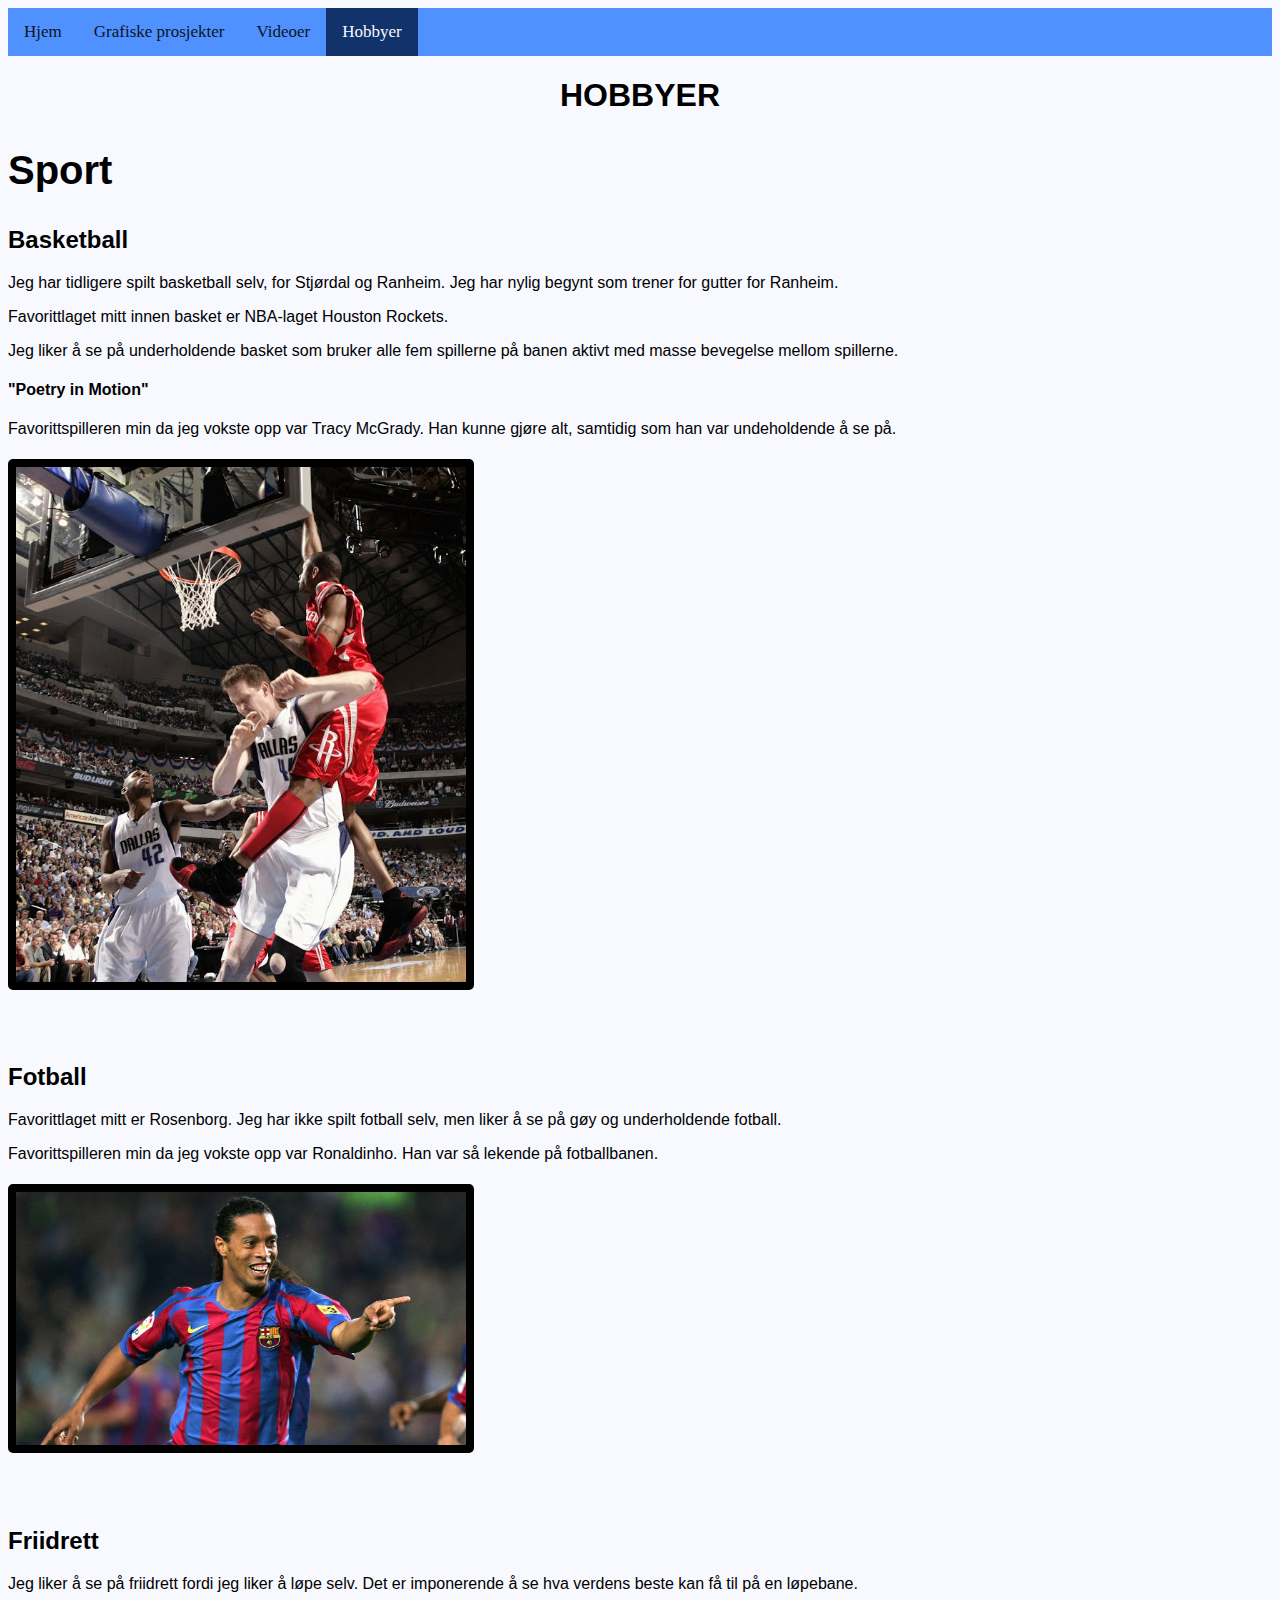
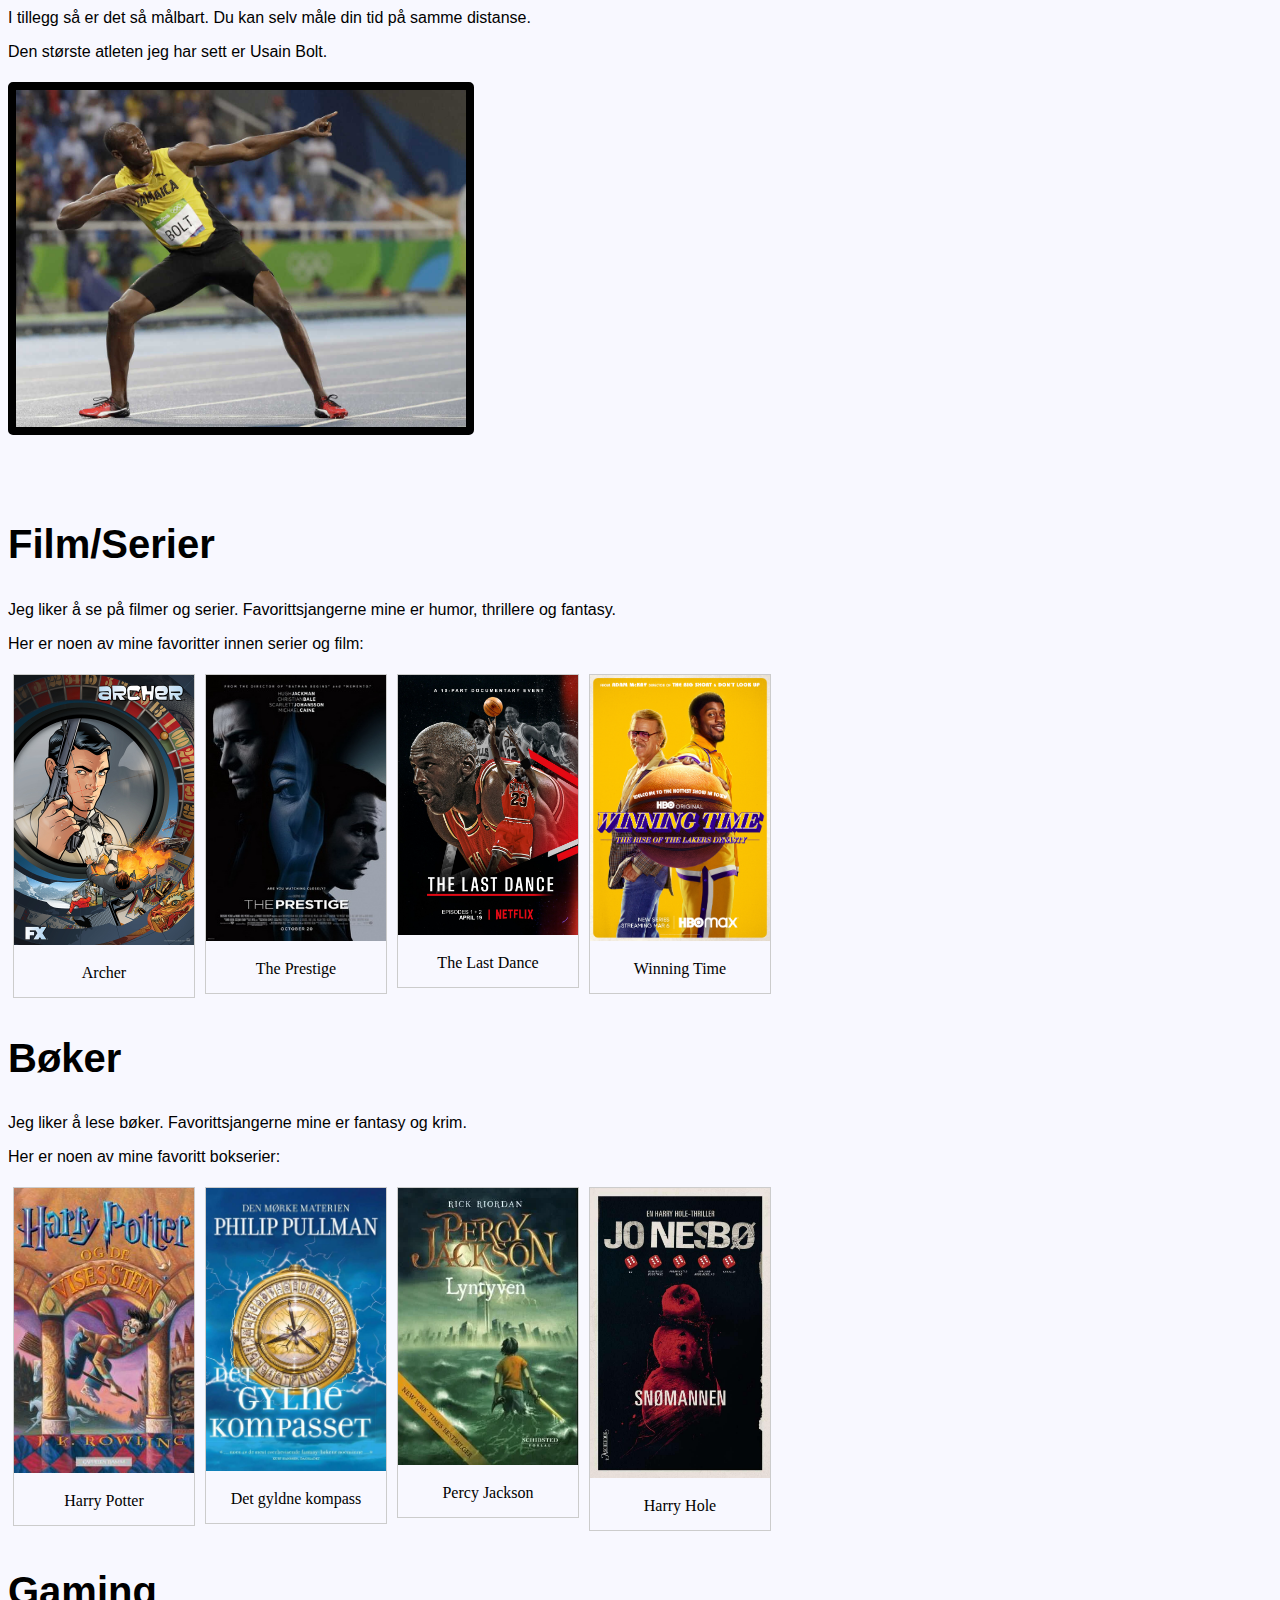
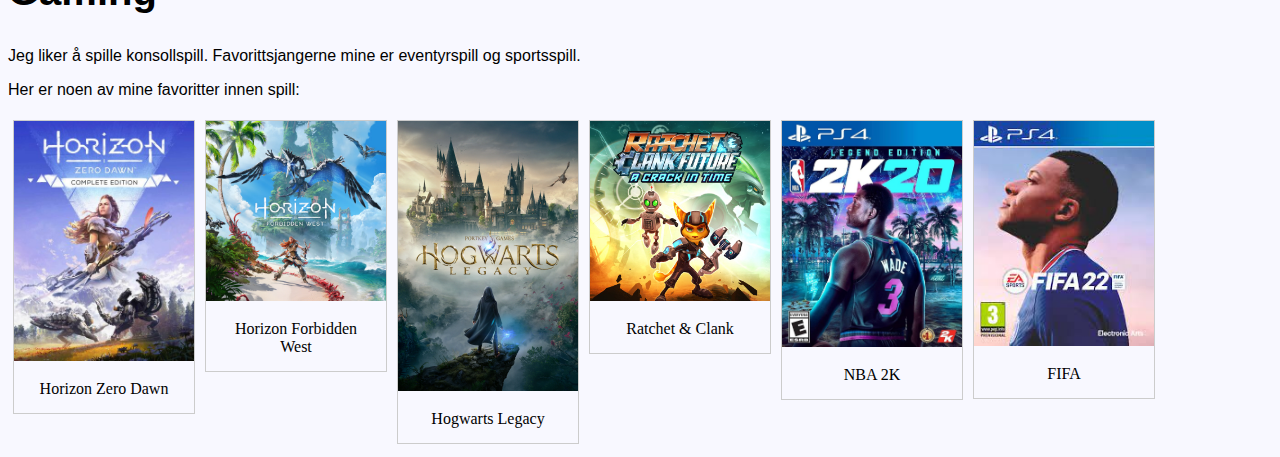
<file: Hobbyer.html>
<!doctype html>
<html>
<head>
	<meta charset="utf-8">
	<meta name="viewport" content="width=device-width, initial-scale=1.0">
	<title>Hobbyer</title>
	<link href="Hobbyer.css" rel="stylesheet" type="text/css">
	<link rel="stylesheet" href="https://cdnjs.cloudflare.com/ajax/libs/font-awesome/4.7.0/css/font-awesome.min.css">
</head>
	
<div class="topnav" id="myTopnav">
	<a href="index.html">Hjem</a>
	<a href="Grafiske prosjekter.html">Grafiske prosjekter</a>
	<a href="Videoer.html">Videoer</a>
	<a href="Hobbyer.html" class="active">Hobbyer</a>
	<a href="javascript:void(0);" 
		class="icon" 
		onclick="myFunction2()"> 
			<i class="fa fa-bars"></i>
	</a>
</div>
	
	<body>
		<h1 class="hob">Hobbyer</h1>

		<h2 class="Sport">Sport</h2>
		<h2>Basketball</h2>
		<p>Jeg har tidligere spilt basketball selv, for Stjørdal og Ranheim. Jeg har nylig begynt som trener for gutter for Ranheim.</p>
		<p>Favorittlaget mitt innen basket er NBA-laget Houston Rockets.</p>
		<p>Jeg liker å se på underholdende basket som bruker alle fem spillerne på banen aktivt med masse bevegelse mellom spillerne.</p> 
		<h4>"Poetry in Motion"</h4>
		
		<p>Favorittspilleren min da jeg vokste opp var Tracy McGrady. Han kunne gjøre alt, samtidig som han var undeholdende å se på.</p>
		<img class="TMac" src="Bilde/TracyMcG_r.png" alt="Tracy McGrady dunks on Shawn Bradley.">

		<h2>Fotball</h2>
		<p>Favorittlaget mitt er Rosenborg. Jeg har ikke spilt fotball selv, men liker å se på gøy og underholdende fotball.</p>
		<p>Favorittspilleren min da jeg vokste opp var Ronaldinho. Han var så lekende på fotballbanen.</p>
		<img class="Ronaldinho" src="Bilde/Ronaldinho.jpg" alt="Ronaldinho">

		<h2>Friidrett</h2>
		<p>Jeg liker å se på friidrett fordi jeg liker å løpe selv. Det er imponerende å se hva verdens beste kan få til på en løpebane.</p>
		<p>I tillegg så er det så målbart. Du kan selv måle din tid på samme distanse.</p>
		<p>Den største atleten jeg har sett er Usain Bolt.</p>
		<img class="Bolt" src="Bilde/Usain Bolt.jpg" alt="Usain Bolt">

		<h2 class="FilmS">Film/Serier</h2>
		<p>Jeg liker å se på filmer og serier. Favorittsjangerne mine er humor, thrillere og fantasy.</p>
		<p>Her er noen av mine favoritter innen serier og film:</p>
		<div class="gallery">
			<a target="_blank" href="Bilde/archer.jpg">
			  <img src="Bilde/archer.jpg" alt="Archer TV Series" width="800" height="400">
			</a>
			<div class="desc">Archer</div>
		  </div>
		  
		<div class="gallery">
			<a target="_blank" href="Bilde/Prestige.jpg">
			  <img src="Bilde/Prestige.jpg" alt="The prestige" width="800" height="400">
			</a>
			<div class="desc">The Prestige</div>
		</div>
		  
		<div class="gallery">
			<a target="_blank" href="Bilde/the_last_dance.jpg">
			  <img src="Bilde/the_last_dance.jpg" alt="The Last Dance" width="800" height="400">
			</a>
			<div class="desc">The Last Dance</div>
		</div>
		  
		<div class="gallery">
			<a target="_blank" href="Bilde/winning_time.jpg">
			  <img src="Bilde/winning_time.jpg" alt="Winning Time" width="800" height="400">
			</a>
			<div class="desc">Winning Time</div>
		</div>

		<div class="clearfix"></div>
		
		<h2 class="Bøker">Bøker</h2>
		<p>Jeg liker å lese bøker. Favorittsjangerne mine er fantasy og krim.</p>
		<p>Her er noen av mine favoritt bokserier:</p>
		<div class="gallery">
			  <a target="_blank" href="Bilde/harry_potter.jpeg">
				<img src="Bilde/harry_potter.jpeg" alt="Harry Potter" width="800" height="400">
			  </a>
			  <div class="desc">Harry Potter</div>
		</div>
			
		<div class="gallery">
			  <a target="_blank" href="Bilde/det_gyldne_kompass.jpeg">
				<img src="Bilde/det_gyldne_kompass.jpeg" alt="Det gyldne kompass" width="800" height="400">
			  </a>
			  <div class="desc">Det gyldne kompass</div>
		</div>
			
		<div class="gallery">
			  <a target="_blank" href="Bilde/percy_jackson.webp">
				<img src="Bilde/percy_jackson.webp" alt="Percy Jackson" width="800" height="400">
			  </a>
			  <div class="desc">Percy Jackson</div>
		</div>
			
		<div class="gallery">
			  <a target="_blank" href="Bilde/harry_hole.jpeg">
				<img src="Bilde/harry_hole.jpeg" alt="Harry Hole" width="800" height="400">
			  </a>
			  <div class="desc">Harry Hole</div>
		</div>
  
			<div class="clearfix"></div>
		<h2 class="Gaming">Gaming</h2>
		<p>Jeg liker å spille konsollspill. Favorittsjangerne mine er eventyrspill og sportsspill.</p>
		<p>Her er noen av mine favoritter innen spill:</p>
		<div class="gallery">
			<a target="_blank" href="Bilde/Horizon_Zero_Dawn.jpeg">
			  <img src="Bilde/Horizon_Zero_Dawn.jpeg" alt="Horizon Zero Dawn" width="800" height="400">
			</a>
			<div class="desc">Horizon Zero Dawn</div>
		</div>
		  
		<div class="gallery">
			<a target="_blank" href="Bilde/horizon_forbidden_west.webp">
			  <img src="Bilde/horizon_forbidden_west.webp" alt="Horizon Forbidden West" width="800" height="400">
			</a>
			<div class="desc">Horizon Forbidden West</div>
		</div>
		  
		<div class="gallery">
			<a target="_blank" href="Bilde/hogwarts_legacy.webp">
			  <img src="Bilde/hogwarts_legacy.webp" alt="Hogwarts Legacy" width="800" height="400">
			</a>
			<div class="desc">Hogwarts Legacy</div>
		</div>

		<div class="gallery">
			<a target="_blank" href="Bilde/ratchet_and_clank.jpeg">
			  <img src="Bilde/ratchet_and_clank.jpeg" alt="Ratchet & Clank" width="800" height="400">
			</a>
			<div class="desc">Ratchet & Clank</div>
		</div>
		  
		<div class="gallery">
			<a target="_blank" href="Bilde/nba2k.jpeg">
			  <img src="Bilde/nba2k.jpeg" alt="NBA 2K" width="800" height="400">
			</a>
			<div class="desc">NBA 2K</div>
		</div>

		<div class="gallery">
			<a target="_blank" href="Bilde/fifa22.jpeg">
			  <img src="Bilde/fifa22.jpeg" alt="FIFA" width="800" height="400">
			</a>
			<div class="desc">FIFA</div>
		</div>

		<div class="clearfix"></div>

		<script>
			function myFunction2() {
			  var x = document.getElementById("myTopnav");
			  if (x.className === "topnav") {
				x.className += " responsive";
			  } else {
				x.className = "topnav";
			  }
			}
		</script>

		<script>
			window.onscroll = function() {myFunction()};
			
			var navbar = document.getElementById("myTopnav");
			var sticky = navbar.offsetTop;
			
			function myFunction() {
			  if (window.pageYOffset >= sticky) {
				navbar.classList.add("sticky")
			  } else {
				navbar.classList.remove("sticky");
			  }
			}
		</script>

	</body>
</html>
</file>
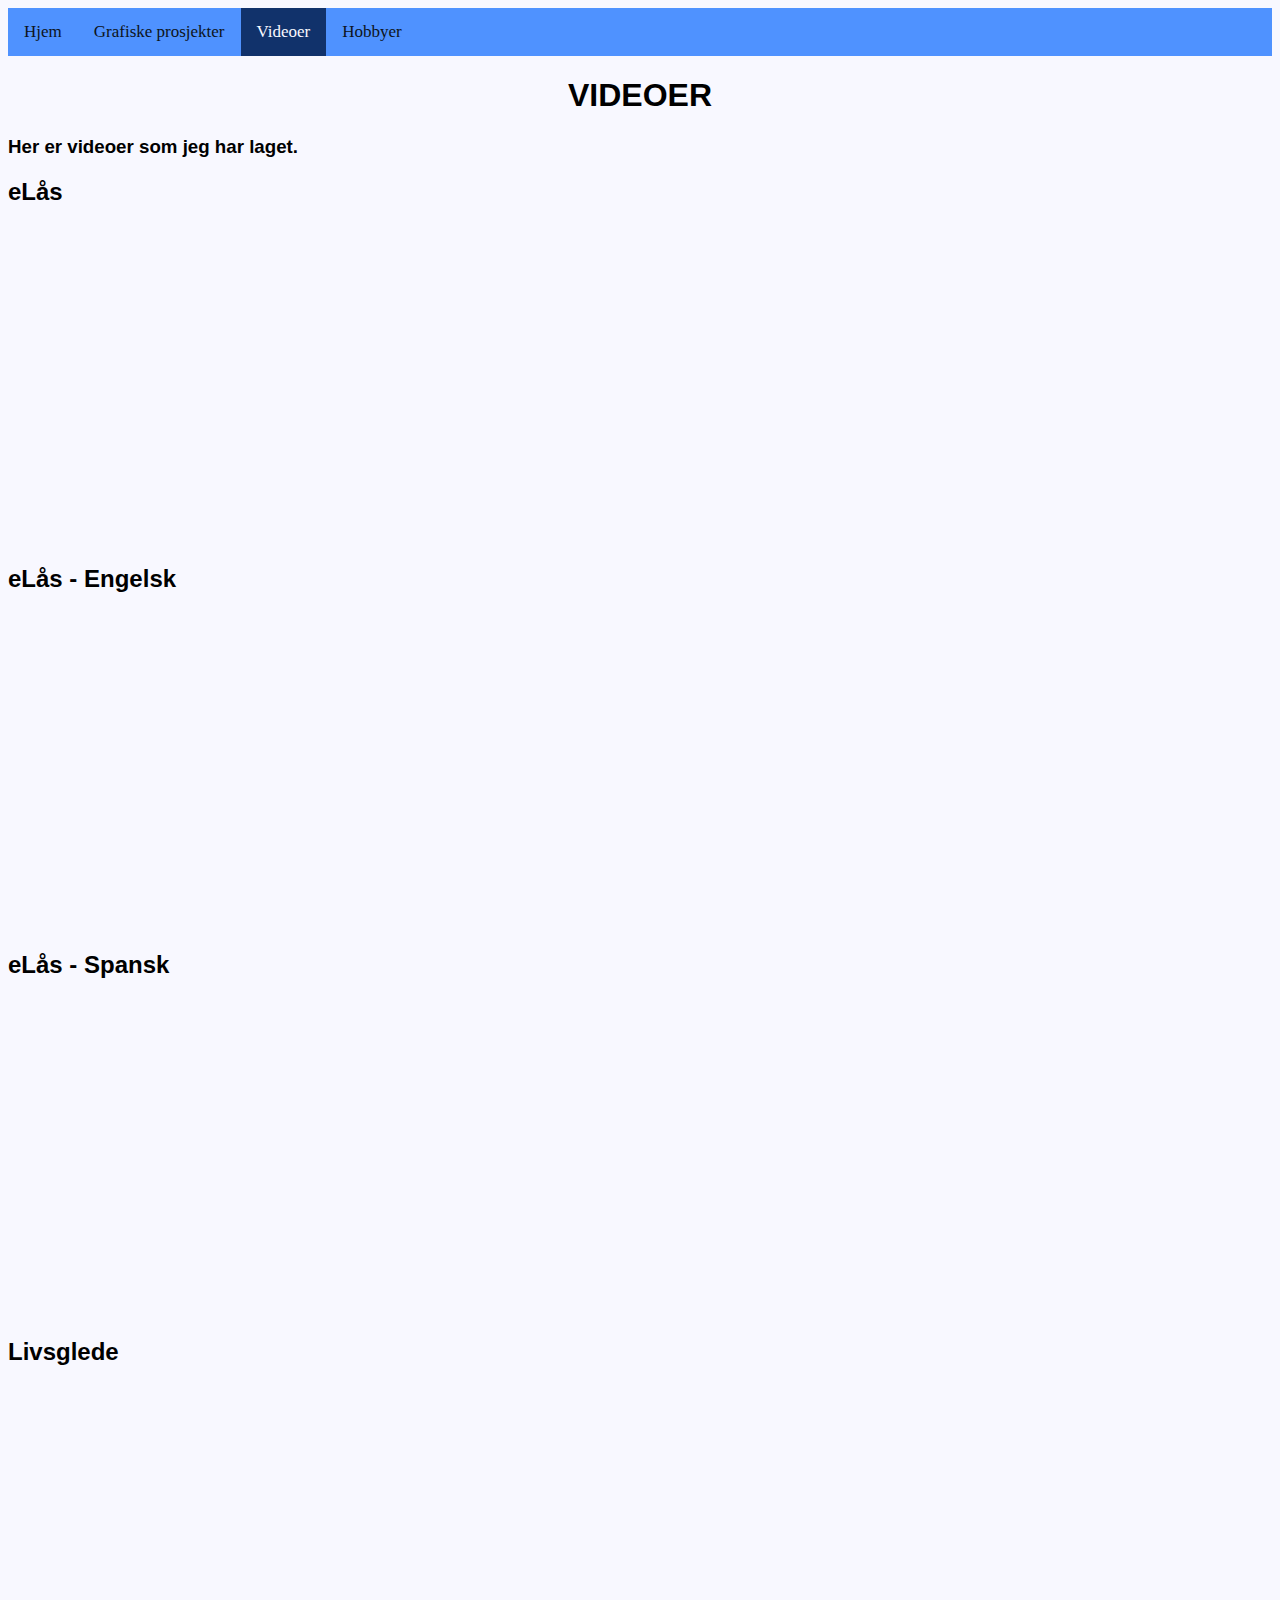
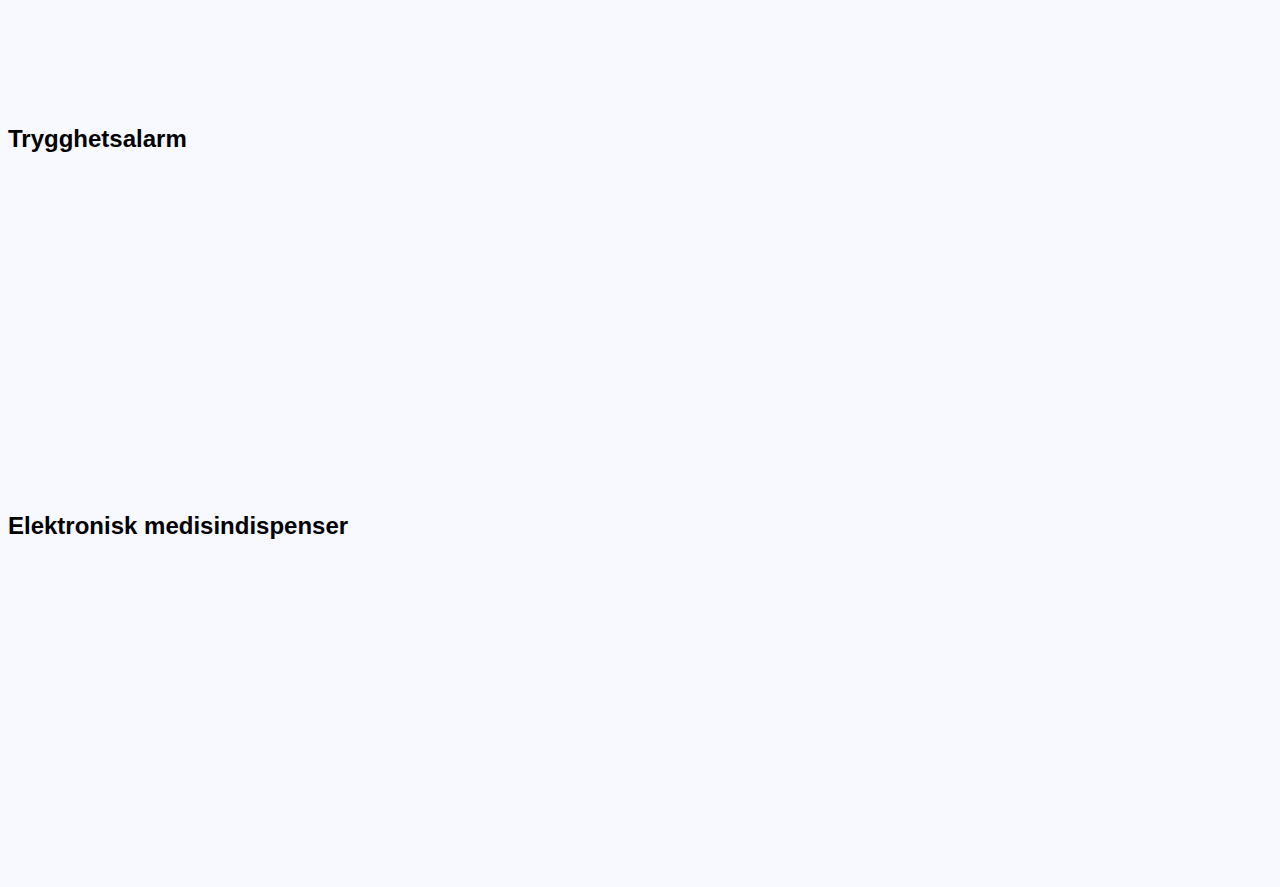
<file: Videoer.html>
<!doctype html>
<html>
<head>
	<meta charset="utf-8">
	<meta name="viewport" content="width=device-width, initial-scale=1.0">
	<title>Videoer</title>
	<link href="Videoer.css" rel="stylesheet" type="text/css">
	<link rel="stylesheet" href="https://cdnjs.cloudflare.com/ajax/libs/font-awesome/4.7.0/css/font-awesome.min.css">
</head>

<div class="topnav" id="myTopnav">
	<a href="index.html">Hjem</a>
	<a href="Grafiske prosjekter.html">Grafiske prosjekter</a>
	<a href="Videoer.html" class="active">Videoer</a>
	<a href="Hobbyer.html">Hobbyer</a>
	<a href="javascript:void(0);" 
		class="icon" 
		onclick="myFunction2()"> 
			<i class="fa fa-bars"></i>
	</a>
</div>
	
<body>
	<h1 class="vid">Videoer</h1>
	<h3>Her er videoer som jeg har laget.</h3>
<div>
	<h2>eLås</h2>
	<iframe width="560" height="315" src="https://www.youtube.com/embed/gjHYm-c8ewg?si=vVvsNVqVlbrjKr3D" title="YouTube video player" frameborder="0" allow="accelerometer; autoplay; clipboard-write; encrypted-media; gyroscope; picture-in-picture; web-share" allowfullscreen></iframe>

	<h2>eLås - Engelsk</h2>
	<iframe width="560" height="315" src="https://www.youtube.com/embed/djo4p3jxlE8?si=jrJ0l435Fpb0_s49" title="YouTube video player" frameborder="0" allow="accelerometer; autoplay; clipboard-write; encrypted-media; gyroscope; picture-in-picture; web-share" referrerpolicy="strict-origin-when-cross-origin" allowfullscreen></iframe>

	<h2>eLås - Spansk</h2>
	<iframe width="560" height="315" src="https://www.youtube.com/embed/gfvY99wUWa4?si=n3Y01bnG3LknNdwQ" title="YouTube video player" frameborder="0" allow="accelerometer; autoplay; clipboard-write; encrypted-media; gyroscope; picture-in-picture; web-share" allowfullscreen></iframe>

	<h2>Livsglede</h2>
	<iframe width="560" height="315" src="https://www.youtube.com/embed/0Ad_gKS9VLA?si=BadOL5rB9hWPJGCl" title="YouTube video player" frameborder="0" allow="accelerometer; autoplay; clipboard-write; encrypted-media; gyroscope; picture-in-picture; web-share" allowfullscreen></iframe>

	<h2>Trygghetsalarm</h2>
	<iframe width="560" height="315" src="https://www.youtube.com/embed/Cn5rc6xNEVY" title="YouTube video player" frameborder="0" allow="accelerometer; autoplay; clipboard-write; encrypted-media; gyroscope; picture-in-picture; web-share" allowfullscreen></iframe>
	
	<h2>Elektronisk medisindispenser</h2>
	<iframe width="560" height="315" src="https://www.youtube.com/embed/AjTFhQEXdCc" title="YouTube video player" frameborder="0" allow="accelerometer; autoplay; clipboard-write; encrypted-media; gyroscope; picture-in-picture; web-share" allowfullscreen></iframe>
</div>

	<script>
		function myFunction2() {
	  	var x = document.getElementById("myTopnav");
	  	if (x.className === "topnav") {
			x.className += " responsive";
	  	} else {
			x.className = "topnav";
	  	}
		}
	</script>

	<script>
		window.onscroll = function() {myFunction()};
		
		var navbar = document.getElementById("myTopnav");
		var sticky = navbar.offsetTop;
		
		function myFunction() {
		  if (window.pageYOffset >= sticky) {
			navbar.classList.add("sticky")
		  } else {
			navbar.classList.remove("sticky");
		  }
		}
	</script>
</body>
</html>
</file>
<file: Hobbyer.css>
@charset "utf-8";
/* Hobbyer */

/* Add a black background color to the top navigation */
.topnav {
	background-color: #4F92FF;
	overflow: hidden;
}
  
  /* Style the links inside the navigation bar */
.topnav a {
	float: left;
	display: block;
	color: #0D1420;
	text-align: center;
	padding: 14px 16px;
	text-decoration: none;
	font-size: 17px;
}
  
/* Change the color of links on hover */
.topnav a:hover {
	background-color: #1666E4;
	color: ghostwhite;
}
  
/* Add an active class to highlight the current page */
.topnav a.active {
	background-color: #11326b;
	color: ghostwhite;
}
  
/* Hide the link that should open and close the topnav on small screens */
.topnav .icon {
	display: none;
}

@media screen and (max-width: 600px) {
	.topnav a:not(:first-child) {display: none;}
	.topnav a.icon {
	  float: right;
	  display: block;
	}
}
  
  @media screen and (max-width: 600px) {
	.topnav.responsive {position: relative;}
	.topnav.responsive .icon {
	  position: absolute;
	  right: 0;
	  top: 0;
	}
	.topnav.responsive a {
	  float: none;
	  display: block;
	  text-align: left;
	}
}

 /* The sticky class is added to the navbar with JS when it reaches its scroll position */
.sticky {
	position: fixed;
	top: 0;
	width: 100%;
}
  
/* Add some top padding to the page content to prevent sudden quick movement (as the navigation bar gets a new position at the top of the page (position:fixed and top:0) */
.sticky + .content {
	padding-top: 60px;
}

body {
	   background-color: ghostwhite;
	}

h2 {
		font-family: Arial, Helvetica, sans-serif;
		text-rendering: optimizeLegibility;
    	}
	
h3 {
        font-family: Arial, Helvetica, sans-serif;
		text-rendering: optimizeLegibility;
    	}

p {
	font-family: Arial, Helvetica, sans-serif;
	text-rendering: optimizeLegibility;
}

h4 {
	font-family: Arial, Helvetica, sans-serif;
	text-rendering: optimizeLegibility;
}
	
	.hob {
		font-family: Arial, Helvetica, sans-serif;
		text-rendering: optimizeLegibility;
		text-align: center;
		text-transform: uppercase;
	}
	
	.Sport {
		font-size: 40px;
		}
	.FilmS {
		font-size: 40px;
		}


	.TMac {
		width: 450px;
		max-width: 100%;
		border: 8px solid black;
		border-radius: 5px;
		margin-bottom: 50px;
		margin-top: 5px;
		}

	.Ronaldinho {
		width: 450px;
		max-width: 100%;
		border: 8px solid black;
		border-radius: 5px;
		margin-bottom: 50px;
		margin-top: 5px;
		}

	.Bolt {
		width: 450px;
		max-width: 100%;
		border: 8px solid black;
		border-radius: 5px;
		margin-bottom: 50px;
		margin-top: 5px;
		}

	div.gallery {
		margin: 5px;
		border: 1px solid #ccc;
		float: left;
		width: 180px;
		}
		  
	div.gallery:hover {
		border: 1px solid #777;
		}
		  
	div.gallery img {
		max-width: 100%;
		height: auto;
		}
		  
	div.desc {
		padding: 15px;
		text-align: center;
		}
	
	.clearfix:after {
		content: "";
		display: table;
		clear: both;
		}
	
	.Bøker {
		font-size: 40px;
	}

	.Gaming {
		font-size: 40px;	
		}
</file>
<file: Videoer.css>
@charset "utf-8";
/* Videoer */

/* Add a black background color to the top navigation */
.topnav {
	background-color: #4F92FF;
	overflow: hidden;
}
  
  /* Style the links inside the navigation bar */
.topnav a {
	float: left;
	display: block;
	color: #0D1420;
	text-align: center;
	padding: 14px 16px;
	text-decoration: none;
	font-size: 17px;
}
  
/* Change the color of links on hover */
.topnav a:hover {
	background-color: #1666E4;
	color: ghostwhite;
}
  
/* Add an active class to highlight the current page */
.topnav a.active {
	background-color: #11326b;
	color: ghostwhite;
}
  
/* Hide the link that should open and close the topnav on small screens */
.topnav .icon {
	display: none;
}

@media screen and (max-width: 600px) {
	.topnav a:not(:first-child) {display: none;}
	.topnav a.icon {
	  float: right;
	  display: block;
	}
}
  
  @media screen and (max-width: 600px) {
	.topnav.responsive {position: relative;}
	.topnav.responsive .icon {
	  position: absolute;
	  right: 0;
	  top: 0;
	}
	.topnav.responsive a {
	  float: none;
	  display: block;
	  text-align: left;
	}
}

 /* The sticky class is added to the navbar with JS when it reaches its scroll position */
.sticky {
	position: fixed;
	top: 0;
	width: 100%;
}
  
/* Add some top padding to the page content to prevent sudden quick movement (as the navigation bar gets a new position at the top of the page (position:fixed and top:0) */
.sticky + .content {
	padding-top: 60px;
}

body {
	   background-color: ghostwhite;
	}

#cvbilde {
		max-width: 100%;
  		height: 500px;
        border-radius: 15px;
        border: 2px;
        border-color: black;
		display: block;
		margin-left: auto;
		margin-right: auto;
		}
        
.overskrift {
		background-color: #659EFC;
		padding: 2px;
		border-radius: 20px;
		text-transform: uppercase;
        font-family: "Arial Black", "sans-serif";
		text-rendering: optimizeLegibility;
		text-align: center;
		margin-bottom: 80px;
    	}
		.fa-brands {
			padding: 20px;
			font-size: 30px;
			width: 50px;
			color: #000000;
			text-align: center;
			text-decoration: none;
		}

h2 {
		font-family: Arial, Helvetica, sans-serif;
		text-rendering: optimizeLegibility;
    	}
	
h3 {
        font-family: Arial, Helvetica, sans-serif;
		text-rendering: optimizeLegibility;
    	}
	
    ul{
		font-family: Arial, Helvetica, sans-serif;
		text-rendering: optimizeLegibility;
		list-style-type: none;
		padding-bottom: 80px;
		}

	ul li {
		font-family: Arial, Helvetica, sans-serif;
		text-rendering: optimizeLegibility;
		display: block;
		padding: 0.4rem;
		text-align: center;
		}
	
	.vid {
        font-family: Arial, Helvetica, sans-serif;
		text-rendering: optimizeLegibility;
		text-align: center;
		text-transform: uppercase;
    	}
</file>
